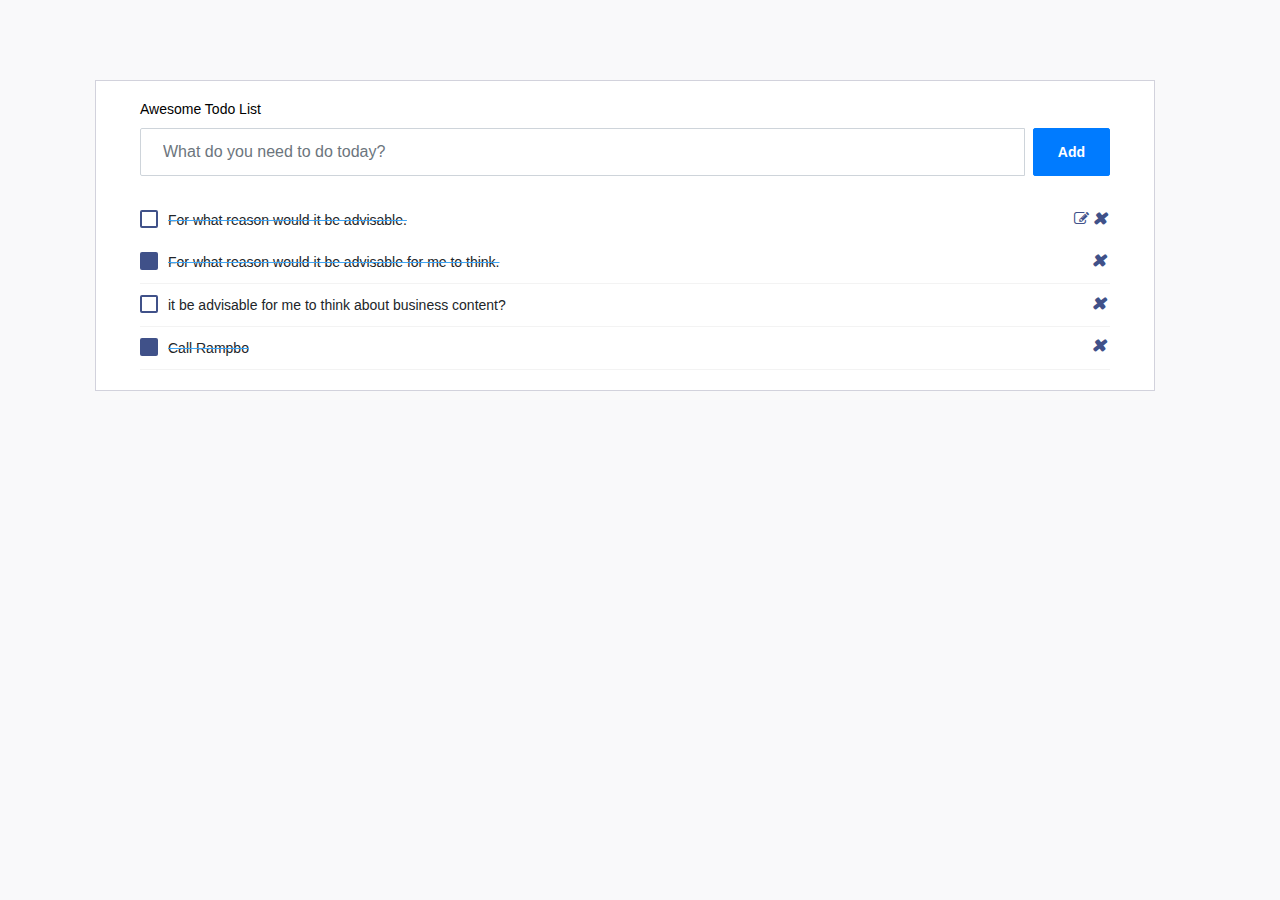
<file: Project 1 ( To do list )/index.html>
<!doctype html>
<html lang="en">
<head>
    <meta charset="UTF-8">
    <meta name="viewport"
          content="width=device-width, user-scalable=no, initial-scale=1.0, maximum-scale=1.0, minimum-scale=1.0">
    <meta http-equiv="X-UA-Compatible" content="ie=edge">
    <link rel="stylesheet" href="https://maxcdn.bootstrapcdn.com/bootstrap/4.0.0/css/bootstrap.min.css">
    <link rel="stylesheet" href="https://cdnjs.cloudflare.com/ajax/libs/font-awesome/4.0.3/css/font-awesome.css">
    <link rel="stylesheet" href="./css/style.css">
    <title>Document</title>
</head>
<body>


<div class="page-content page-container" id="page-content">
    <div class="padding">
        <div class="row container d-flex justify-content-center">
            <div class="col-md-12">
                <div class="card px-3">
                    <div class="card-body">
                        <h4 class="card-title">Awesome Todo list</h4>
                        <div class="add-items d-flex">
                            <input type="text" class="form-control todo-list-input" id="listValue"
                                   placeholder="What do you need to do today?">
                            <button class="add btn btn-primary font-weight-bold todo-list-add-btn" id="addToList">Add
                            </button>
                        </div>
                        <div class="list-wrapper">
                            <ul class="d-flex todo-list" id="todo-list">


                                <li class="list-item ">
                                    <div class="form-check completed">
                                        <label class="form-check-label">
                                            <input class="checkbox" type="checkbox"> For what reason would it be
                                            advisable.
                                            <i class="input-helper"></i>
                                        </label>
                                    </div>
                                    <div>
                                        <i class="edit fa fa-pencil-square-o" aria-hidden="true"></i>
                                        <i class="remove mdi mdi-close-circle-outline"></i>
                                    </div>
                                </li>


                                <li class=" list-item completed">
                                    <div class="form-check"><label class="form-check-label"> <input class="checkbox"
                                                                                                    type="checkbox"
                                                                                                    checked=""> For what
                                        reason would it be advisable for me to think. <i
                                                class="input-helper"></i></label></div>
                                    <i class="remove mdi mdi-close-circle-outline"></i>
                                </li>
                                <li class="list-item">
                                    <div class="form-check"><label class="form-check-label"> <input class="checkbox"
                                                                                                    type="checkbox"> it
                                        be advisable for me to think about business content? <i
                                                class="input-helper"></i></label></div>
                                    <i class="remove mdi mdi-close-circle-outline"></i>
                                </li>
                                <li class="list-item completed">
                                    <div class="form-check"><label class="form-check-label"> <input class="checkbox"
                                                                                                    type="checkbox"
                                                                                                    checked=""> Call
                                        Rampbo <i class="input-helper"></i></label></div>
                                    <i class="remove mdi mdi-close-circle-outline"></i>
                                </li>
                            </ul>
                        </div>
                    </div>
                </div>
            </div>
        </div>
    </div>
</div>

<script src="js/main.js"></script>
</body>
</html>
</file>
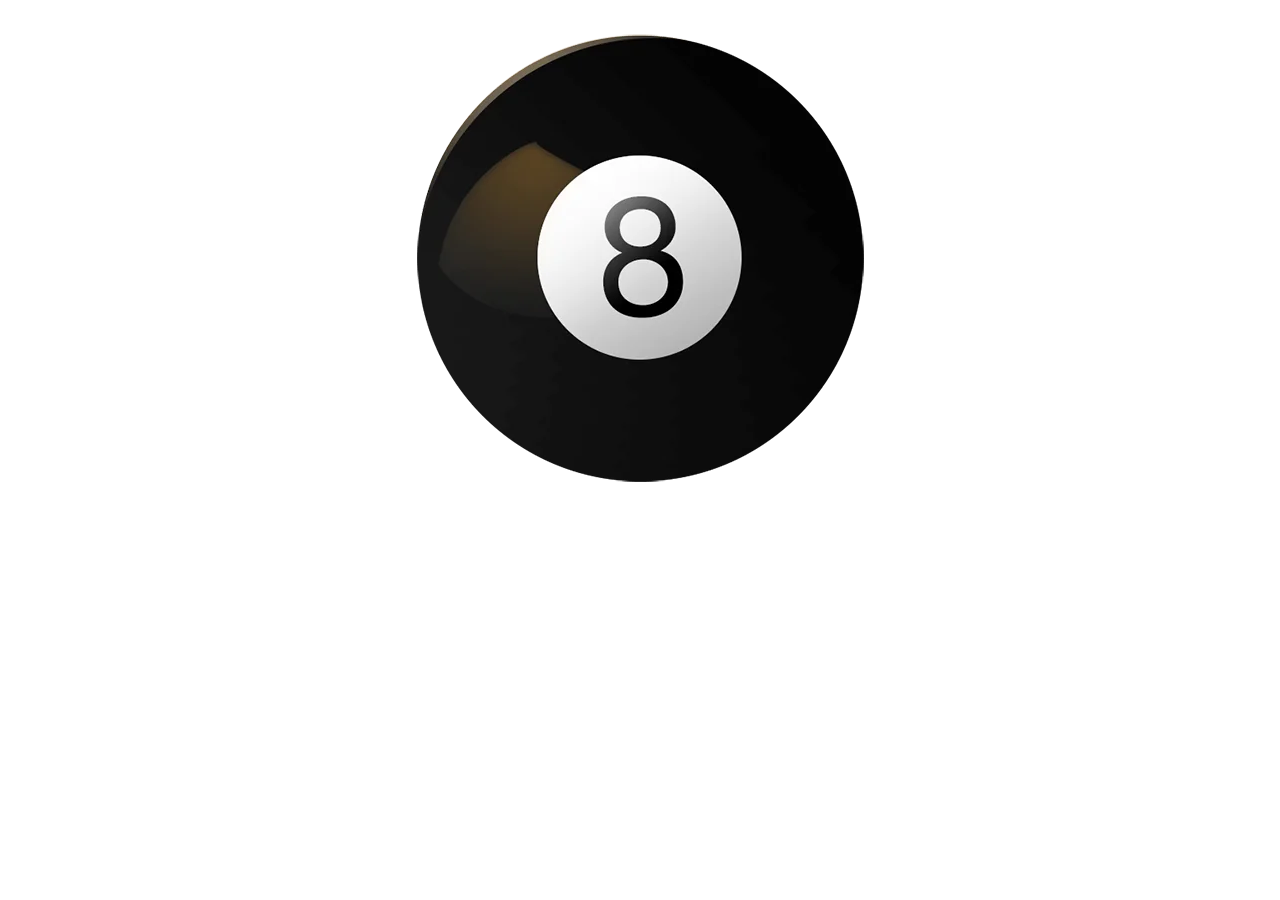
<file: Project 2 ( Magic ball )/index.html>
<!doctype html>
<html lang="en">
<head>
    <meta charset="UTF-8">
    <meta name="viewport"
          content="width=device-width, user-scalable=no, initial-scale=1.0, maximum-scale=1.0, minimum-scale=1.0">
    <meta http-equiv="X-UA-Compatible" content="ie=edge">
    <link rel="stylesheet" href="./css/style.css">
    <title>Document</title>
</head>
<body>

<div id="ask">

    <img id="magicImg" src="./images/magicBallStart.webp" alt="">

    <div id="magicText"></div>

</div>

<script src="js/main.js"></script>
</body>
</html>
</file>
<file: Project 1 ( To do list )/css/style.css>
body {
    background-color: #f9f9fa
}

.flex {
    -webkit-box-flex: 1;
    -ms-flex: 1 1 auto;
    flex: 1 1 auto
}

@media (max-width: 991.98px) {
    .padding {
        padding: 1.5rem
    }
}

@media (max-width: 767.98px) {
    .padding {
        padding: 1rem
    }
}

.padding {
    padding: 5rem
}

.card {
    box-shadow: none;
    -webkit-box-shadow: none;
    -moz-box-shadow: none;
    -ms-box-shadow: none
}

.pl-3, .px-3 {
    padding-left: 1rem !important
}

.card {
    position: relative;
    display: flex;
    flex-direction: column;
    min-width: 0;
    word-wrap: break-word;
    background-color: #fff;
    background-clip: border-box;
    border: 1px solid #d2d2dc;
    border-radius: 0
}

.pr-3, .px-3 {
    padding-right: 1rem !important
}

.card .card-body {
    padding: 1.25rem 1.75rem
}

.card-body {
    flex: 1 1 auto;
    padding: 1.25rem
}

.card .card-title {
    color: #000000;
    margin-bottom: 0.625rem;
    text-transform: capitalize;
    font-size: 0.875rem;
    font-weight: 500
}

.add-items {
    margin-bottom: 1.5rem;
    overflow: hidden
}

.d-flex {
    display: flex !important
}

.add-items input[type="text"] {
    border-top-right-radius: 0;
    border-bottom-right-radius: 0;
    width: 100%;
    background: transparent
}

.form-control {
    border: 1px solid #f3f3f3;
    font-weight: 400;
    font-size: 0.875rem
}

.form-control {
    display: block;
    width: 100%;
    padding: 0.875rem 1.375rem;
    font-size: 1rem;
    line-height: 1;
    color: #495057;
    background-color: #ffffff;
    background-clip: padding-box;
    border: 1px solid #ced4da;
    border-radius: 2px;
    transition: border-color 0.15s ease-in-out, box-shadow 0.15s ease-in-out
}

.add-items .btn {
    margin-left: .5rem
}

.btn {
    font-size: 0.875rem;
    line-height: 1;
    font-weight: 400;
    padding: .7rem 1.5rem;
    border-radius: 0.1275rem
}

.list-wrapper {
    height: 100%;
    max-height: 100%
}

.add-items {
    margin-bottom: 1.5rem;
    overflow: hidden
}

.add-items input[type="text"] {
    border-top-right-radius: 0;
    border-bottom-right-radius: 0;
    width: 100%;
    background: transparent
}

.add-items .btn, .add-items .fc button, .fc .add-items button, .add-items .ajax-upload-dragdrop .ajax-file-upload, .ajax-upload-dragdrop .add-items .ajax-file-upload, .add-items .swal2-modal .swal2-buttonswrapper .swal2-styled, .swal2-modal .swal2-buttonswrapper .add-items .swal2-styled, .add-items .wizard > .actions a, .wizard > .actions .add-items a {
    margin-left: .5rem
}

.rtl .add-items .btn, .rtl .add-items .fc button, .fc .rtl .add-items button, .rtl .add-items .ajax-upload-dragdrop .ajax-file-upload, .ajax-upload-dragdrop .rtl .add-items .ajax-file-upload, .rtl .add-items .swal2-modal .swal2-buttonswrapper .swal2-styled, .swal2-modal .swal2-buttonswrapper .rtl .add-items .swal2-styled, .rtl .add-items .wizard > .actions a, .wizard > .actions .rtl .add-items a {
    margin-left: auto;
    margin-right: .5rem
}

.list-wrapper {
    height: 100%;
    max-height: 100%
}

.list-wrapper ul {
    padding: 0;
    text-align: left;
    list-style: none;
    margin-bottom: 0
}

.list-wrapper ul li {
    font-size: .9375rem;
    padding: .4rem 0;
    border-bottom: 1px solid #f3f3f3
}

.list-wrapper ul li:first-child {
    border-bottom: none
}

.list-wrapper ul li .form-check {
    max-width: 90%;
    margin-top: .25rem;
    margin-bottom: .25rem
}

.list-wrapper ul li .form-check label:hover {
    cursor: pointer
}

.list-wrapper input[type="checkbox"] {
    margin-right: 15px
}

.list-wrapper .remove {
    cursor: pointer;
    font-size: 1.438rem;
    font-weight: 600;
    width: 1.25rem;
    height: 1.25rem;
    line-height: 20px;
    text-align: center
}

.list-wrapper .completed {
    text-decoration: line-through;
    text-decoration-color: #3da5f4
}

.list-wrapper ul li .form-check {
    max-width: 90%;
    margin-top: .25rem;
    margin-bottom: .25rem
}

.list-wrapper ul li .form-check, .list-wrapper ul li .form-check .form-check-label, .email-wrapper .mail-sidebar .menu-bar .profile-list-item a .user .u-name, .email-wrapper .mail-sidebar .menu-bar .profile-list-item a .user .u-designation, .email-wrapper .mail-list-container .mail-list .content .sender-name, .email-wrapper .message-body .attachments-sections ul li .details p.file-name, .settings-panel .chat-list .list .info p {
    text-overflow: ellipsis;
    overflow: hidden;
    max-width: 100%;
    white-space: nowrap
}

.form-check {
    position: relative;
    display: block;
    margin-top: 10px;
    margin-bottom: 10px;
    padding-left: 0
}

.list-wrapper ul li .form-check, .list-wrapper ul li .form-check .form-check-label, .email-wrapper .mail-sidebar .menu-bar .profile-list-item a .user .u-name, .email-wrapper .mail-sidebar .menu-bar .profile-list-item a .user .u-designation, .email-wrapper .mail-list-container .mail-list .content .sender-name, .email-wrapper .message-body .attachments-sections ul li .details p.file-name, .settings-panel .chat-list .list .info p {
    text-overflow: ellipsis;
    overflow: hidden;
    max-width: 100%;
    white-space: nowrap
}

.form-check .form-check-label {
    min-height: 18px;
    display: block;
    margin-left: 1.75rem;
    font-size: 0.875rem;
    line-height: 1.5
}

.form-check-label {
    margin-bottom: 0
}

.list-wrapper input[type="checkbox"] {
    margin-right: 15px
}

.form-check .form-check-label input {
    position: absolute;
    top: 0;
    left: 0;
    margin-left: 0;
    margin-top: 0;
    z-index: 1;
    cursor: pointer;
    opacity: 0;
    filter: alpha(opacity=0)
}

input[type="radio"], input[type="checkbox"] {
    box-sizing: border-box;
    padding: 0
}

.list-wrapper ul li .form-check, .list-wrapper ul li .form-check .form-check-label, .email-wrapper .mail-sidebar .menu-bar .profile-list-item a .user .u-name, .email-wrapper .mail-sidebar .menu-bar .profile-list-item a .user .u-designation, .email-wrapper .mail-list-container .mail-list .content .sender-name, .email-wrapper .message-body .attachments-sections ul li .details p.file-name, .settings-panel .chat-list .list .info p {
    text-overflow: ellipsis;
    overflow: hidden;
    max-width: 100%;
    white-space: nowrap
}

.form-check .form-check-label input[type="checkbox"] + .input-helper:before {
    content: "";
    width: 18px;
    height: 18px;
    border-radius: 2px;
    border: solid #405189;
    border-width: 2px;
    -webkit-transition: all;
    -moz-transition: all;
    -ms-transition: all;
    -o-transition: all;
    transition: all;
    transition-duration: 0s;
    -webkit-transition-duration: 250ms;
    transition-duration: 250ms
}

.form-check .form-check-label input[type="checkbox"] + .input-helper:before, .form-check .form-check-label input[type="checkbox"] + .input-helper:after {
    position: absolute;
    top: 0;
    left: 0
}

.form-check .form-check-label input[type="checkbox"] + .input-helper:after {
    -webkit-transition: all;
    -moz-transition: all;
    -ms-transition: all;
    -o-transition: all;
    transition: all;
    transition-duration: 0s;
    -webkit-transition-duration: 250ms;
    transition-duration: 250ms;
    font-family: Material Design Icons;
    opacity: 0;
    filter: alpha(opacity=0);
    -webkit-transform: scale(0);
    -ms-transform: scale(0);
    -o-transform: scale(0);
    transform: scale(0);
    content: '\F12C';
    font-size: .9375rem;
    font-weight: bold;
    color: #ffffff
}

.form-check .form-check-label input[type="checkbox"] + .input-helper:before, .form-check .form-check-label input[type="checkbox"] + .input-helper:after {
    position: absolute;
    top: 0;
    left: 0
}

.form-check .form-check-label input[type="checkbox"]:checked + .input-helper:before {
    background: #405189;
    border-width: 0
}

.form-check .form-check-label input[type="checkbox"] + .input-helper:before {
    content: "";
    width: 18px;
    height: 18px;
    border-radius: 2px;
    border: solid #405189;
    border-width: 2px;
    -webkit-transition: all;
    -moz-transition: all;
    -ms-transition: all;
    -o-transition: all;
    transition: all;
    transition-duration: 0s;
    -webkit-transition-duration: 250ms;
    transition-duration: 250ms
}

.form-check .form-check-label input[type="checkbox"] + .input-helper:after {
    font-family: FontAwesome;
    content: "\f095";
    display: inline-block;
    padding-right: 3px;
    vertical-align: middle;
    color: #fff
}

.text-primary, .list-wrapper .completed .remove {
    color: #405189 !important
}


.edit {
    color: #405189 !important;
    cursor: pointer;
}

.todo-list {
    flex-wrap: wrap;
    flex-direction: column;
}

.list-wrapper .remove {
    cursor: pointer;
    font-size: 1.438rem;
    font-weight: 600;
    width: 1.25rem;
    height: 1.25rem;
    line-height: 20px;
    text-align: center
}


.mdi-close-circle-outline:before {
    content: "\F15A"
}

.list-wrapper ul li {
    font-size: .9375rem;
    padding: .4rem 0;
    border-bottom: 1px solid #f3f3f3
}

.list-item {
    display: flex;
    justify-content: space-between;
}

.mdi:before {
    font-family: FontAwesome;
    content: "\f00d";
    display: inline-block;
    padding-right: 3px;
    vertical-align: middle;
    font-size: .756em;
    color: #405189
}

.list-wrapper ul {
    padding: 0;
    text-align: left;
    list-style: none;
    margin-bottom: 0
}

.flex-column-reverse {
    flex-direction: column-reverse !important
}

.d-flex, .loader-demo-box, .distribution-chart-legend .distribution-chart, .distribution-chart-legend .distribution-chart .item, .list-wrapper ul li, .email-wrapper .mail-sidebar .menu-bar .profile-list-item a, .email-wrapper .mail-sidebar .menu-bar .profile-list-item a .user, .email-wrapper .mail-list-container .mail-list .details, .email-wrapper .message-body .attachments-sections ul li .thumb, .email-wrapper .message-body .attachments-sections ul li .details .buttons, .lightGallery .image-tile .demo-gallery-poster, .swal2-modal, .navbar .navbar-menu-wrapper .navbar-nav, .navbar .navbar-menu-wrapper .navbar-nav .nav-item.nav-profile, .navbar .navbar-menu-wrapper .navbar-nav .nav-item.dropdown .navbar-dropdown .dropdown-item {
    display: flex !important
}
</file>
<file: Project 2 ( Magic ball )/css/style.css>
body {
    font-family: Arial;
}

#ask {
    position: relative;
    display: flex;
    justify-content: center;
    cursor: pointer;
}

#magicText {
    /*background: red;*/
    position: absolute;
    top: 50%;
    left: 50%;
    transform: translate(-50%, -50%);
    /*height: 80px;*/
    text-align: center;
    width: 180px;
    color: #fff;
    font-size: 18px;
}

.shake{
    /* Start the shake animation and make the animation last for 1 second */
    animation: shake 1s;
}

@keyframes shake {
    0% { transform: translate(4px, 4px) rotate(0deg); }
    10% { transform: translate(-4px, -4px) rotate(-1deg); }
    20% { transform: translate(-7px, 0px) rotate(1deg); }
    30% { transform: translate(7px, 4px) rotate(0deg); }
    40% { transform: translate(4px, -4px) rotate(1deg); }
    50% { transform: translate(-4px, 4px) rotate(-1deg); }
    60% { transform: translate(-7px, 4px) rotate(0deg); }
    70% { transform: translate(7px, 4px) rotate(-1deg); }
    80% { transform: translate(-4px, -4px) rotate(1deg); }
    90% { transform: translate(4px, 4px) rotate(0deg); }
    100% { transform: translate(4px, -4px) rotate(-1deg); }
}

#magicImg {

}
</file>
